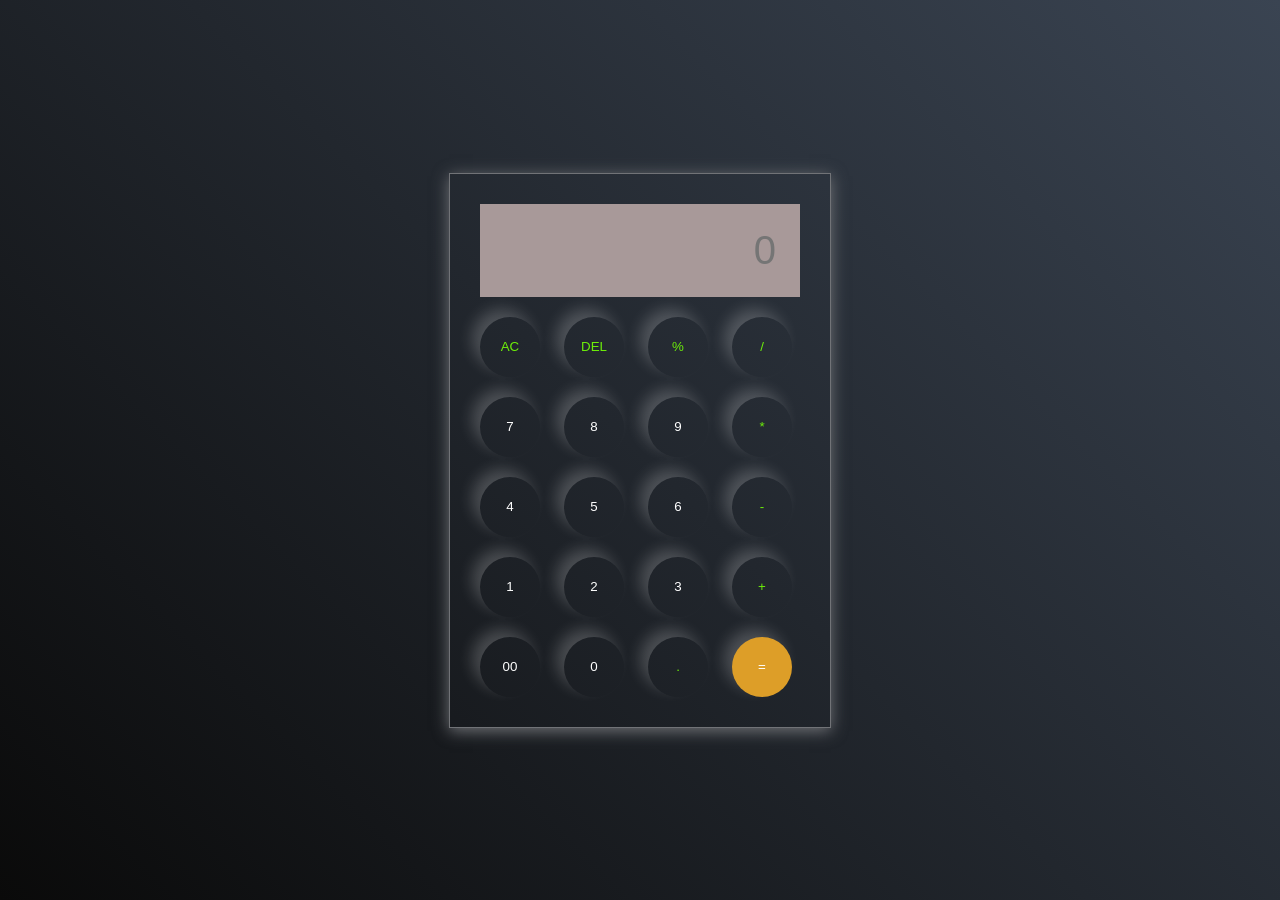
<file: index.html>
<!DOCTYPE html>
<html lang="en">
<head>
    <meta charset="UTF-8">
    <meta name="viewport" content="width=device-width, initial-scale=1.0">
    <title>Calculator</title>
    <link rel="stylesheet" href="./style.css">
</head>
<body>
    <div class="calculator">
        <input id="inputbox" type="text" placeholder="0">
        <div>
            <button class="operator">AC</button>
            <button class="operator">DEL</button>
            <button class="operator">%</button>
            <button class="operator">/</button>
        </div>
        <div>
            <button>7</button>
            <button>8</button>
            <button>9</button>
            <button class="operator">*</button>
        </div>
        <div>
            <button>4</button>
            <button>5</button>
            <button>6</button>
            <button class="operator">-</button>
        </div>
        <div>
            <button>1</button>
            <button>2</button>
            <button>3</button>
            <button class="operator">+</button>
        </div>
        <div>
            <button>00</button>
            <button>0</button>
            <button class="operator">.</button>
            <button class="equalto">=</button>
        </div>
    </div>
    <script src="script.js"></script>
</body>
</html>
</file>
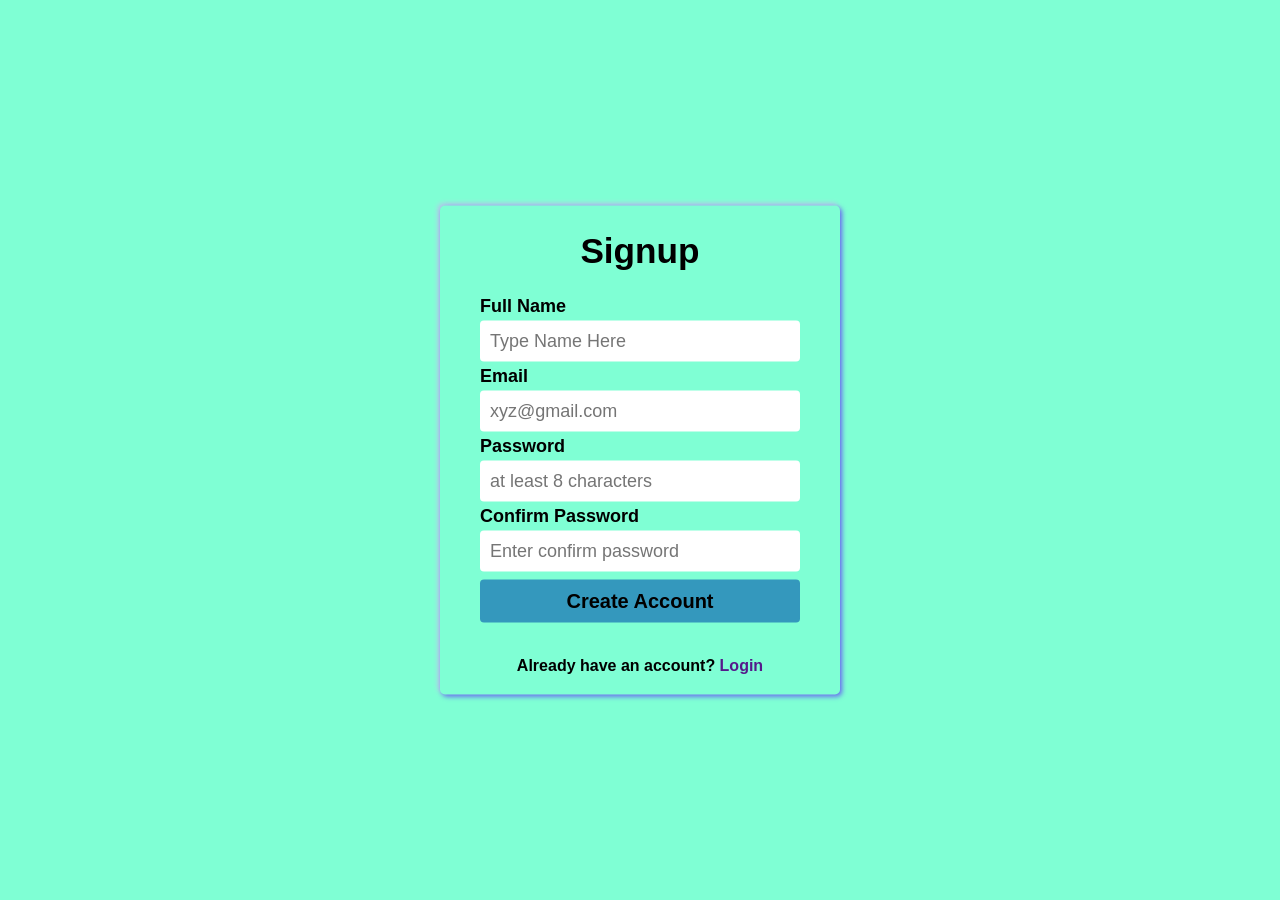
<file: formvalidation/index.html>
<!DOCTYPE html>
<html lang="en">
  <head>
    <meta charset="UTF-8" />
    <meta http-equiv="X-UA-Compatible" content="IE=edge" />
    <meta name="viewport" content="width=device-width, initial-scale=1.0" />
    <link rel="stylesheet" href="style.css" />
    <title>Form Validation in JavaScript</title>
  </head>
  <body>
    <div class="container">
      <div class="box">
        <header class="signup-header">
          <h1>Signup</h1>
        </header>
        <main class="signup-body">
          <form id="signupForm" action="#">
            <p>
              <label for="name">Full Name</label>
              <input type="text" placeholder="Type Name Here" id="name" />
              
              <span id="nameError"></span>
            </p>
            <p>
              <label for="email">Email</label>
              <input type="email" placeholder="xyz@gmail.com" id="email" />
              
              <span id="emailError"></span>
            </p>
            <p>
              <label for="password">Password</label>
              <input
                type="password"
                placeholder="at least 8 characters"
                id="password"
              />
             
              <span id="passError"></span>
            </p>
            <p>
              <label for="confirmpass">Confirm Password</label>
              <input
                type="password"
                placeholder="Enter confirm password"
                id="confirmpass"
              />
             
              <span id="confirmpassword"></span>
            </p>
            <p>
              <input type="submit" value="Create Account" id="submitBtn"/>
            </p>
          </form>
        </main>
        <footer class="signup-footer">
          <p>Already have an account? <a href="">Login</a></p>
        </footer>
      </div>
    </div>
  </body>

  <script src="script.js"></script>
  <!-- Add Script file of font awsome to access the icons -->
</html>
</file>
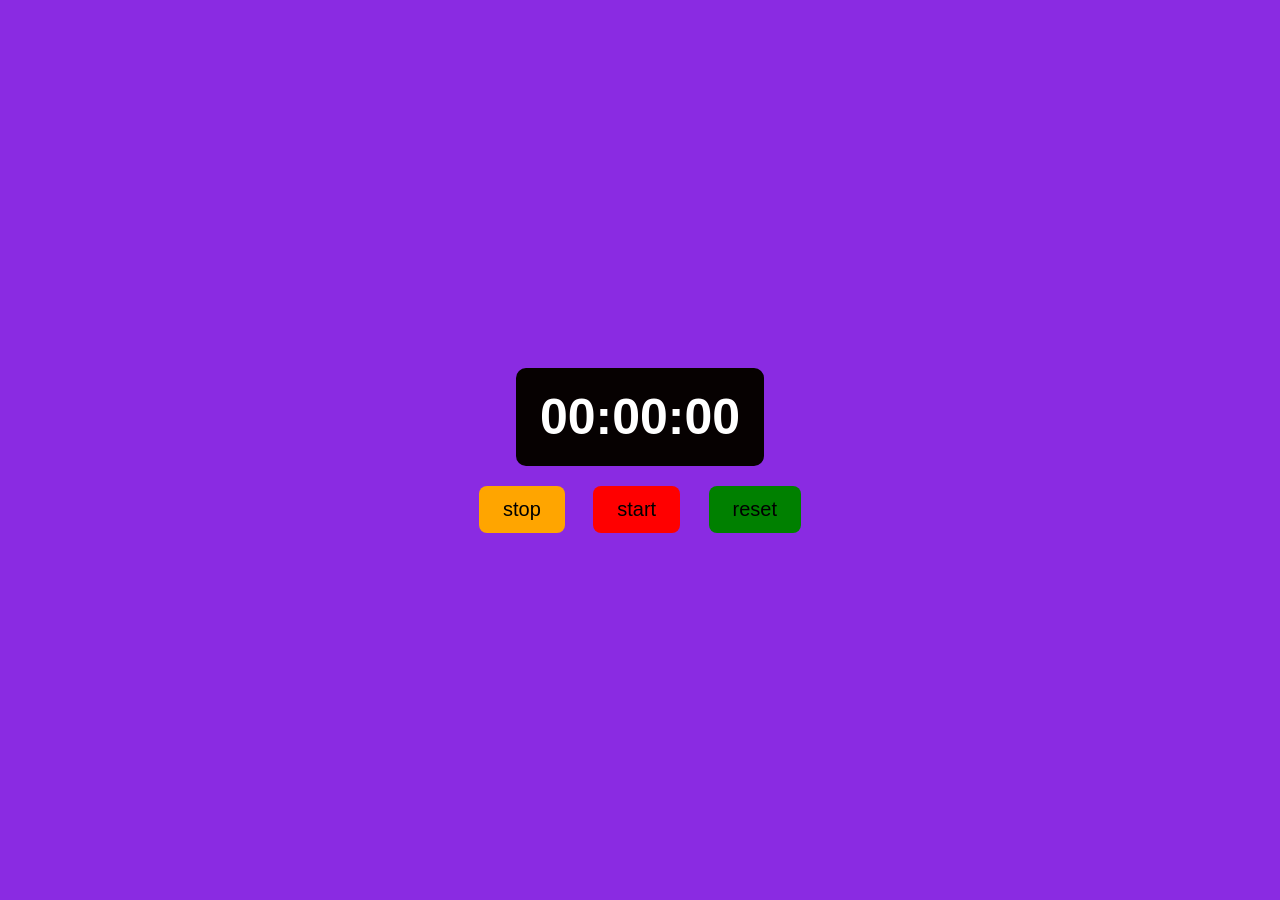
<file: Stopwatch/index.html>
<!DOCTYPE html>
<html lang="en">
<head>
    <meta charset="UTF-8">
    <meta name="viewport" content="width=device-width, initial-scale=1.0">
    <title>stopwatch</title>
    <link rel="stylesheet" href="./style.css">
</head>
<body>
    <div class="stopwatch">
        <div class="displaytime">00:00:00</div>
    </div>
    <div class="buttons">
        <button style="--clr:orange;" id="stop"  class="btn">stop</button>
         <button style="--clr:red;" id="start" class="btn">start</button>
          <button style="--clr:green;" id="reset" class="btn">reset</button>
    </div>
    <script src="script.js"></script>
    
</body>
</html>
</file>
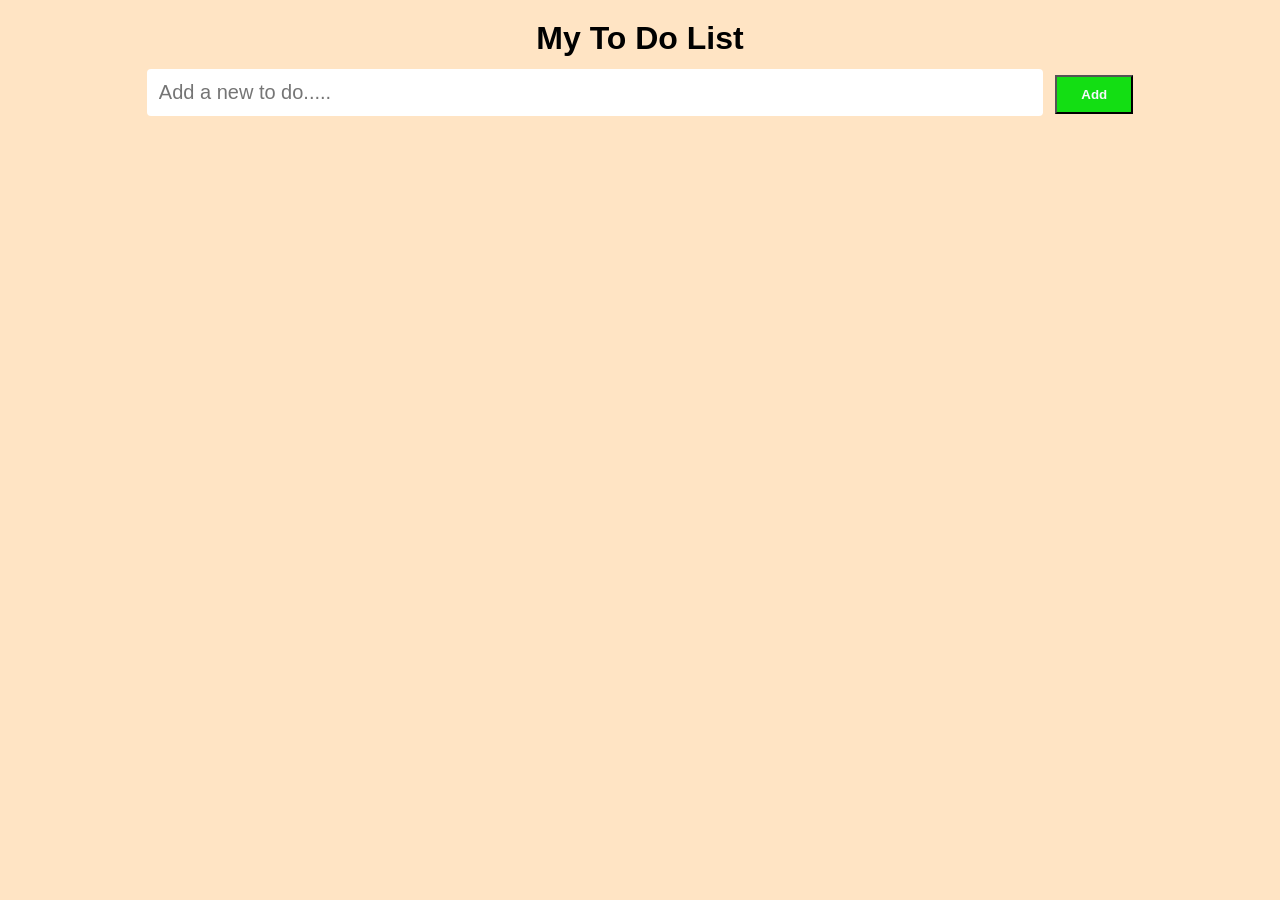
<file: To DO List/index.html>
<!DOCTYPE html>
<html lang="en">
<head>
    <meta charset="UTF-8">
    <meta name="viewport" content="width=device-width, initial-scale=1.0">
    <title>TO do list</title>
    <link rel="stylesheet" href="./style.css">
</head>
<body>
    <div class="container">
        <div class="inputcontainer">
            <h1>My To Do List</h1>
            <input type="text" placeholder="Add a new to do....." id="inputbox">
            <input type="button" value="Add" id="addbtn">
        </div>
        <ul class="todolist" id="todolist">
              
        </ul>
    </div>
    <script src="script.js"></script>
</body>
</html>
</file>
<file: style.css>
*{
    padding: 0;
    margin:0;
     box-sizing: border-box;
}
body{
   
    width:100vw;
    height:100vh;
    background: linear-gradient(45deg,#0a0a0a,#3a4452);
    display: flex;
    justify-content: center;
    align-items: center;
}
.calculator{
    border:1px solid #717377;
    padding:20px;
    background: transparent;
    box-shadow: 0px 3px 15px rgba(113,115,119);

}
input{
    width:320px;
    border:none;
    padding: 24px;
    margin:10px;
    font-size:40px;
    text-align: right;
    cursor:pointer;
    background-color: hsl(0, 8%, 63%);
}
button{
    border:none;
    width:60px;
    height:60px;
    margin:10px;
    border-radius: 50%;
    background: transparent;
    color:#ffffff;
    box-shadow:-8px -8px 15px rgba(255,255,255,0.2);
    cursor:pointer;
}
.equalto{
    background-color: rgb(221, 158, 40);
}
.operator{
    color:#6dee0a;
}
</file>
<file: formvalidation/style.css>
*{
    margin:0;
    padding: 0;
    box-sizing: border-box;
    font-family: sans-serif;
}
.container{
    width: 100vw;
    height: 100vh;
    background-color: aquamarine;
}
.box{
    width:400px;
    position: relative;
    top:50%;
    left:50%;
    transform: translate(-50% ,-50%);
    box-shadow: 2px 2px 5px rgb(101, 101, 241),-2px -2px 5px rgb(193, 193, 236);
    border-radius: 5px;
    padding: 20px 40px;
}
.signup-header h1{
    font-size: 2.2rem;
    text-align: center;
    padding: 5px 8px;
}
.signup-body {
    margin-top: 20px;
    position: relative;
    margin-bottom: 30px;
}
.signup-body p i{
    position: absolute;
    top: 34px;
    right: 16px;
    color: #008000;
    font-size: 22px;
}
.signup-body p span{
  font-size: 18px;
  font-weight: 600;
  color:rgb(81, 76, 76)
}
.signup-body p label{
    font-size: 18px;
    font-weight: 600;
    cursor: pointer;
}
.signup-body p input{
    width: 100%;
    padding: 10px;
    border-radius: 4px;
    font-size: 18px;
    margin-block:4px;
    border: none;
    outline: none;
}
.signup-body p input[type="submit"]
{
    background-color: #3498bd;
    font-size:20px;
    font-weight: 600;
    cursor:pointer;
}
.signup-body p input[type="submit"]:hover{
    background-color: #2773a5;
}
.signup-footer p{
    text-align: center;
    font-weight: 600;
}
.signup-footer p a{
    text-decoration: none;
}
.signup-footer p a:hover{
    text-decoration: underline;
}
</file>
<file: Stopwatch/style.css>
*{
    margin:0;
    padding:0;
    font-family: sans-serif;
    box-sizing: border-box;
}
body{
    background-color: blueviolet;
    color:black;
    display: flex;
    justify-content: center;
    align-items: center;
    min-height: 100vh;
    flex-direction: column;
}
.stopwatch{
    background-color: rgb(6, 1, 1);
    color:white;
    padding: 20px 24px;
    border-radius: 10px;
}
.displaytime
{
    font-size: 50px;
    font-weight: 600;
}
.buttons{
    margin-top: 20px;
}
.btn{
    font-size:20px;
    border:none;
    background-color: var(--clr);
    padding:12px 24px;
    margin-inline: 12px;
    border-radius: 8px;
    cursor:pointer;
    
}
</file>
<file: To DO List/style.css>
*{
    margin: 0;
    padding: 0;
    box-sizing: border-box;
    font-family: sans-serif;
}
body{
    background-color: bisque;
}
.container{
    display: flex;
    justify-content: center;
    align-items: center;
    margin-top: 20px;
    flex-direction: column;
}
.inputcontainer{
    width:100%;
    text-align: center;
    
}
.inputcontainer input[type="text"]
{
    border:none;
    outline:none;
    padding: 12px;
    margin-block: 12px;
    border-radius: 4px;
    font-size:20px;
    width:70%;
}
.inputcontainer input[type="button"]
{
    background-color: rgb(19, 222, 19);
    color:rgb(246, 249, 251);
    font-weight: 700;
    margin-left:8px;
    cursor:pointer;
    padding: 10px 24px;
}
.inputcontainer input[type="button"]:hover{
    background-color: rgb(123, 191, 14);
}

ul{
    width:70%;
   
}
ul li{
   list-style-type:none;
   cursor: pointer;
   border: 0.125px solid #a19f9f;
   padding: 6px 12px;
   background-color: aliceblue;
   display: flex;
   align-items: center;
   justify-content: space-between;

}
ul li:hover{
    background-color: aquamarine;
}
ul li p{
    flex-grow: 1;
    padding: 2px;
}
.btn{
    border: none;
    outline: none;
    font-size: 16px;
    background-color: none;
    font-weight: 600;
    cursor:pointer;
    padding: 8px;

}
.deletebtn{
    color:#ff0000
}
.editbtn{
    color:#008000;
}
</file>
